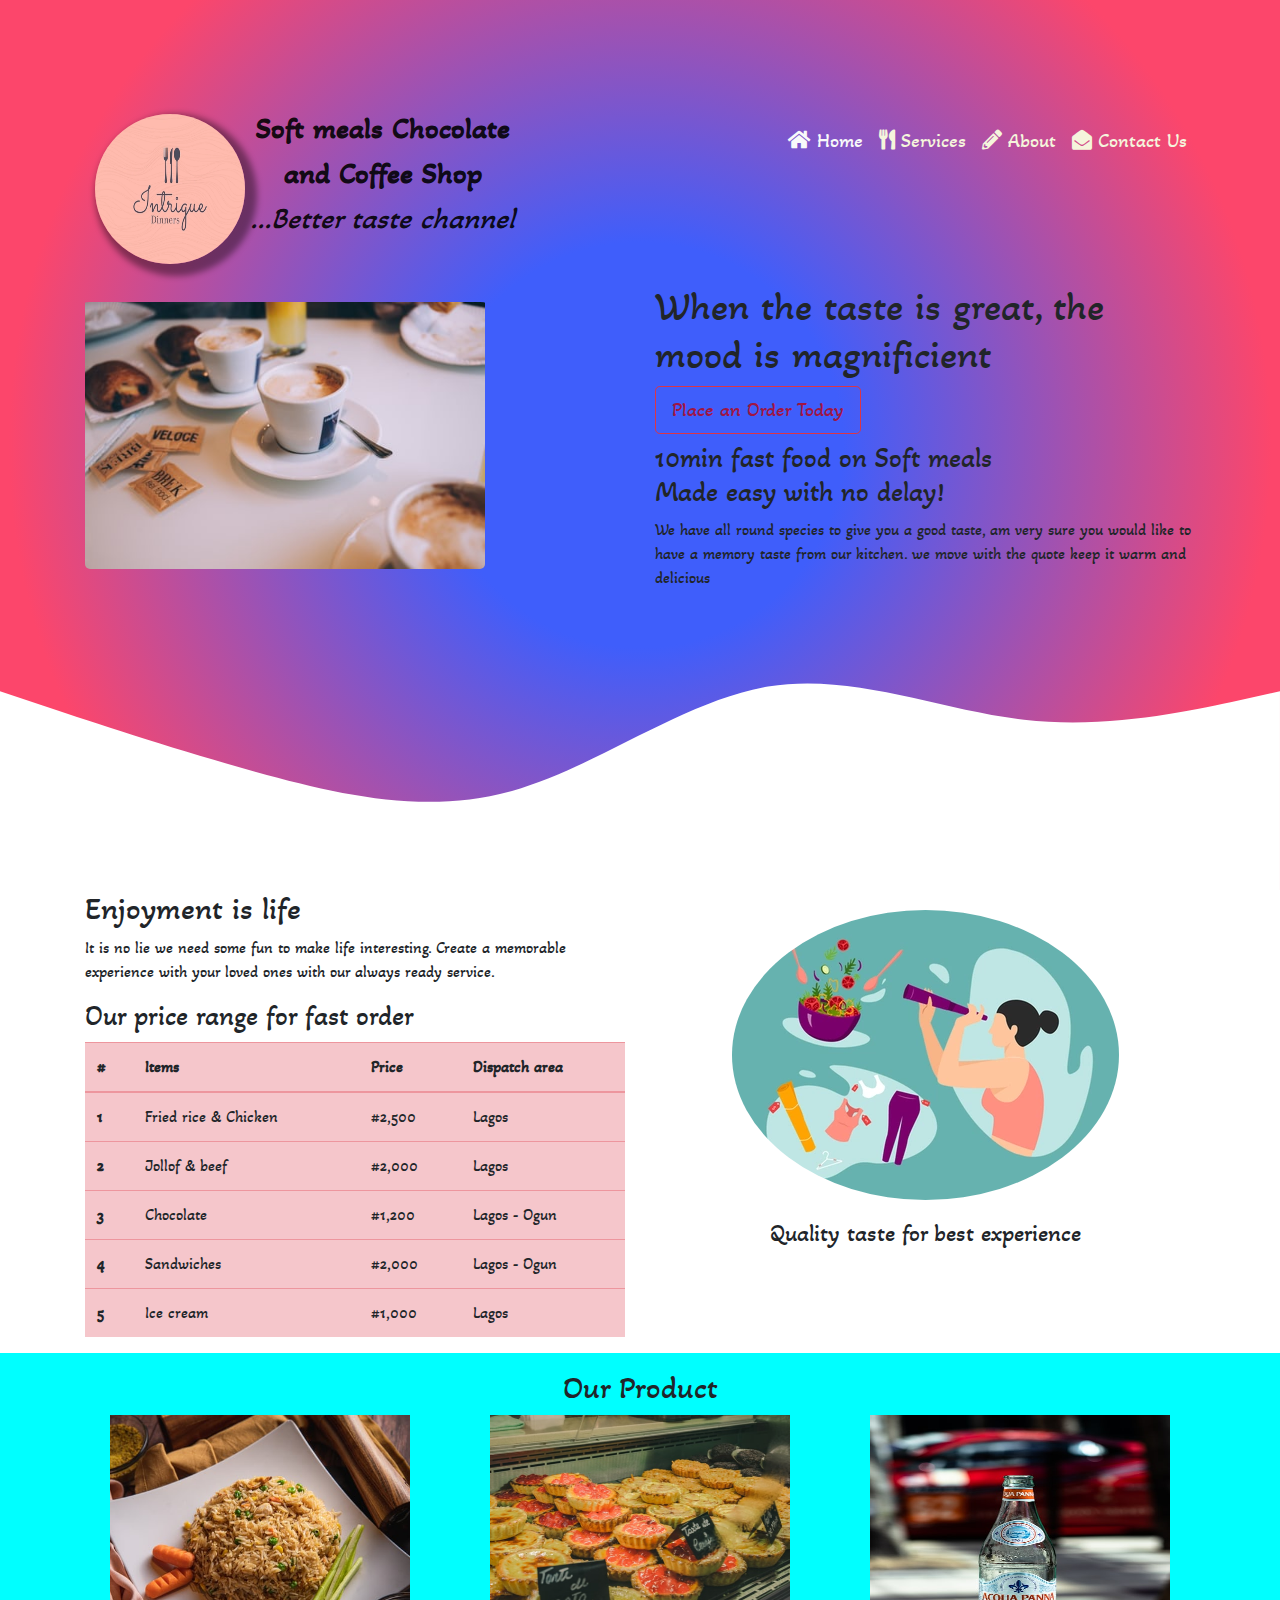
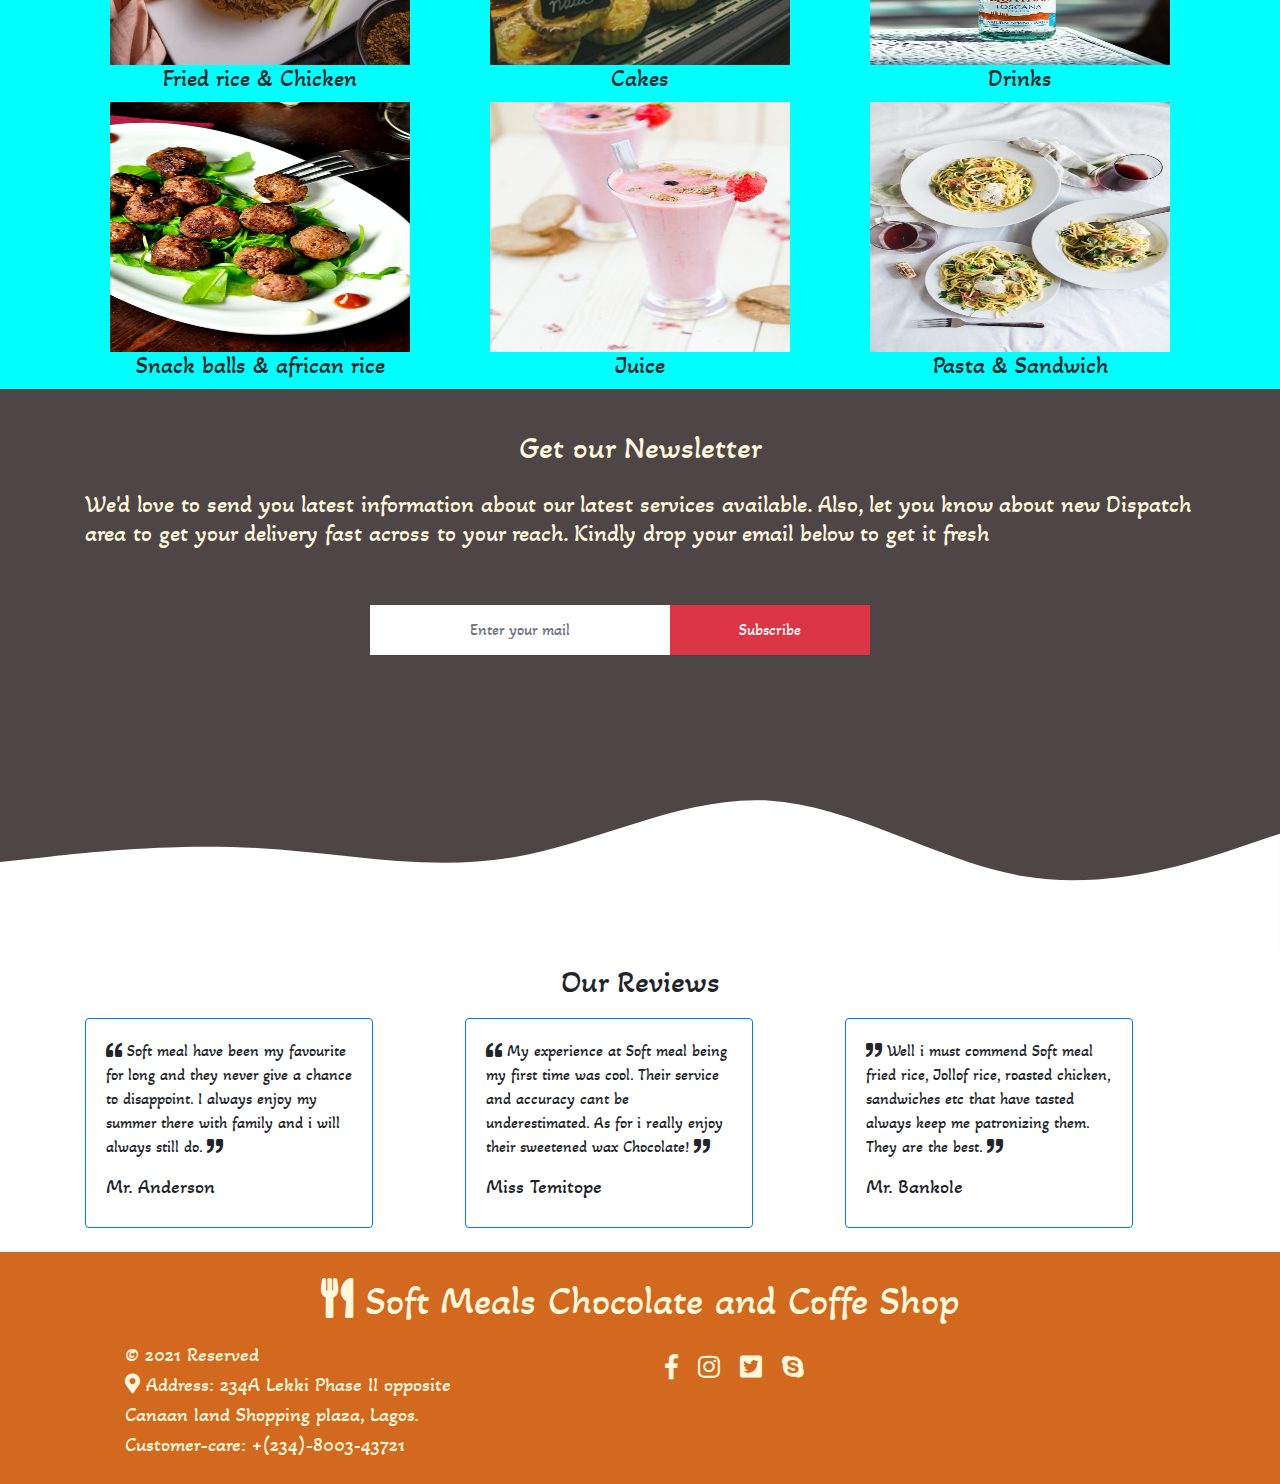
<file: index.html>
<!DOCTYPE html>
<html lang="en">
<head>
    <meta charset="UTF-8">
    <meta name="viewport" content="width=device-width, initial-scale=1.0">
    <meta http-equiv="X-UA-Compatible" content="ie=edge">
    <meta name="Soft meals Chocolate and coffee shop" content="Soft meals Chocolate and coffee shop is fun full life center, where you can easily order for fast food, drinks, cakes, sandwiches etc. We have the best employee to serve you better because it is always fun when you come into our world">
    <meta name="Keywords" content="">
    <title>Soft meals Chocolate and coffee shop</title>
    <link rel="stylesheet" href="css/bootstrap.min.css">
    <link rel="stylesheet" href="css/fontawesome-all.css">
    <link rel="stylesheet" href="css/styles.css">
</head>
<body>

<header>
        <nav class="navbar navbar-expand-lg navbar-light ">
                <section class="container-fluid header-nav">
                    <section class="container">
                            <div class="logo"><img src="images/intrigue-dinner.png" class="img-fluid"> <a class="navbar-brand nav-img " href="#"><p class="logo-text mt-5"><b>Soft meals Chocolate<br> and Coffee Shop</b><br>
                                <em>...Better taste channel</em></p>
                                
                            </a></div>
                           <button class="navbar-toggler" type="button" data-toggle="collapse" data-target="#navbarNav" aria-controls="navbarNav" aria-expanded="false" aria-label="Toggle navigation">
                             <span class="navbar-toggler-icon"></span>
                           </button>
                           <div class="collapse navbar-collapse header-items " id="navbarNav" >
                             <ul class="navbar-nav header-anchor ml-auto">
                               <li class="nav-item active ">
                                 <a class="nav-link text-light" href="#"><i class="fas fa-home"></i> Home <span class="sr-only">(current)</span></a>
                               </li>
                               <li class="nav-item">
                                 <a class="nav-link" href="service.html"><i class="fas fa-utensils"></i> Services</a>
                               </li>
                               <li class="nav-item">
                                 <a class="nav-link" href="about.html"><i class="fas fa-pencil-alt"></i> About</a>
                               </li>
                               <li class="nav-item">
                                    <a class="nav-link" href="contact.html"><i class="fas fa-envelope-open"></i> Contact Us</a>
                                </li>
                               
                             </ul>
                           </div>
                    </section>
                </section>   
           </nav>

           <section class="container-fluid header-content">
            <div class="container">
                <div class="row">
                    <div class="col-md-6 overlay mt-3">
                            <img src="images/cofee.jpg" alt="coffee" id="coffee" class="img-fluid">
                    </div>
                    <div class="col-md-6">
                            <h1>When the taste is great, the mood is magnificient</h1>
                            <button type="button" class="btn btn-lg btn-outline-danger mb-2"><a href="service.html" >Place an Order Today</a></button>
                          <h3>10min fast food on Soft meals<br>
                            Made easy with no delay!</h3>  
                            <p>We have all round species to give you a good taste, am very sure you would like to have a memory taste from our kitchen. we move with the quote keep it warm and delicious</p>
                        </div>
                </div>
            </div>

           </section>
           <svg xmlns="http://www.w3.org/2000/svg" viewBox="0 0 1440 320"><path fill="#fff" fill-opacity="1" d="M0,96L48,112C96,128,192,160,288,186.7C384,213,480,235,576,208C672,181,768,107,864,90.7C960,75,1056,117,1152,128C1248,139,1344,117,1392,106.7L1440,96L1440,320L1392,320C1344,320,1248,320,1152,320C1056,320,960,320,864,320C768,320,672,320,576,320C480,320,384,320,288,320C192,320,96,320,48,320L0,320Z"></path></svg>
</header>

<!-- Main section -->
<main class="conatiner-fluid">
    <section class="container-fluid main-tab">
        <section class="container main">
            <div class="row">
                <div class="col-md-6">
                    <h2>Enjoyment is life</h2>
                    <p>It is no lie we need some fun to make life interesting. Create a memorable experience with your loved ones with our always ready service.  </p>
    
                    <h3>Our price range for fast order</h3>
    
                    <table class="table table-hover table-danger">
                            <thead>
                              <tr>
                                <th scope="col">#</th>
                                <th scope="col">Items</th>
                                <th scope="col">Price</th>
                                <th scope="col">Dispatch area</th>
                              </tr>
                            </thead>
                            <tbody>
                              <tr>
                                <th scope="row">1</th>
                                <td>Fried rice & Chicken</td>
                                <td>#2,500</td>
                                <td>Lagos</td>
                              </tr>
                              <tr>
                                    <th scope="row">2</th>
                                    <td>Jollof & beef</td>
                                    <td>#2,000</td>
                                    <td>Lagos</td>
                                  </tr>
                              <tr>
                                <th scope="row">3</th>
                                <td>Chocolate</td>
                                <td>#1,200</td>
                                <td>Lagos - Ogun</td>
                              </tr>
                              <tr>
                                <th scope="row">4</th>
                                <td>Sandwiches</td>
                                <td>#2,000</td>
                                <td>Lagos - Ogun</td>
                                </tr>
                                <tr>
                                    <th scope="row">5</th>
                                    <td>Ice cream</td>
                                    <td>#1,000</td>
                                    <td>Lagos</td>
                                </tr>
                              
                            </tbody>
                          </table>
                </div>
                <div class="col-md-6 cart text-center">
                    <img src="images/cart.jpg" alt="restaurant illustration pics" class="img-fluid">
                    <h4>Quality taste for best experience</h4>
                </div>
            </div>
        </section>

    </section>
    <!-- Our Product -->

    <section class="container-fluid product">
      <section class="container product-cont mb-3">
        <div class="row">
          <div class="col-md-12 text-center mt-3">
            <h2>Our Product</h2>
          </div>
        </div>
        <div class="row text-center ">
          <div class="col-md-4 product-img ">
            <img src="images/rice.jpg" alt="plate of rice pics" class="img-fluid" id="product-img1" 
            onmouseover="changePics(this, 'images/jollof.jpg')" onmouseout="changePics(this, 'images/rice.jpg')">
            <h4>Fried rice & Chicken</h4>
          </div>
          <div class="col-md-4 product-img">
            <img src="images/cakes.jpg" alt="cakes pics" class="img-fluid" id="product-img2" 
            onmouseover="changePics(this, 'images/chocolate.jpg')" onmouseout="changePics(this, 'images/cakes.jpg')">
            <h4>Cakes</h4>
          </div>
          <div class="col-md-4 product-img">
            <img src="images/Acqua.jpg" alt="Bottle of Acqua drink pics" id="product-img3" class="img-fluid" onmouseover="changePics(this, 'images/drinks.jpg')" onmouseout="changePics(this, 'images/Acqua.jpg')">
            <h4>Drinks</h4>
          </div>
        </div>
        <div class="row text-center mb-3">
          <div class="col-md-4 product-img">
            <img src="images/snack-balls.jpg" alt="snack-balls" class="img-fluid"
            onmouseover="changePics(this, 'images/leaf-rice.jpg')" onmouseout="changePics(this, 'images/snack-balls.jpg')">
            <h4>Snack balls & african rice</h4>
          </div>
          <div class="col-md-4 product-img">
            <img src="images/juice2.jpg" alt="juice" class="img-fluid"
            onmouseover="changePics(this, 'images/orange.jpg')" onmouseout="changePics(this, 'images/juice2.jpg')">
            <h4>Juice</h4>
          </div>
          <div class="col-md-4 product-img">
            <img src="images/pasta.jpg" alt="Pasta" class="img-fluid"
            onmouseover="changePics(this, 'images/sandwich-cut.jpg')" onmouseout="changePics(this, 'images/pasta.jpg')">
            <h4>Pasta & Sandwich</h4>
            </div>
        </div>
      </section>
    </section>
    <section class="container-fluid news-letter">
      <section class="container ">
        <div class="row">
          <div class="col-md-12 mb-3 mt-4 text-center">
            <h2>Get our Newsletter</h2>
          </div>
    
        </div>
        <div class="row">
          <div class="col-md-12">
            <h4>We'd love to send you latest information about our latest services available. Also, let you know about new Dispatch area to get your delivery fast across to your reach. Kindly drop your email below to get it fresh</h4>
          </div>
         
        </div>
        <div class="row">
          <div class="col-md-3">

          </div>
          <div class="col-md-7 news-letter-form mt-5">
              <form class="form-inline">
                  <div class="form-group  mb-2">
                    <label for="email" ></label>
                    <input type="email" class="form-control mail mx-auto" id="email" placeholder ="Enter your mail">
                  </div>
                  <button type="submit" class="btn btn-danger mb-2">Subscribe</button>
                </form>
            </div>
            <div class="col-md-2">

              </div>
        </div>
      </section>
    </section>
    <svg xmlns="http://www.w3.org/2000/svg" viewBox="0 0 1440 320"><path fill="#fff" fill-opacity="1" d="M0,224L48,218.7C96,213,192,203,288,208C384,213,480,235,576,218.7C672,203,768,149,864,154.7C960,160,1056,224,1152,240C1248,256,1344,224,1392,208L1440,192L1440,320L1392,320C1344,320,1248,320,1152,320C1056,320,960,320,864,320C768,320,672,320,576,320C480,320,384,320,288,320C192,320,96,320,48,320L0,320Z"></path></svg>
</main>
<section class="container reviews">
  <div class="row  text-center mb-2 mt-3">
    <div class="col-md-12">
      <h2>Our Reviews</h2>
    </div>
  </div>
  <div class="row  reviews-items mb-2">
    <div class="col-md-4 reviews-items">
        <div class="card border-primary mb-3" style="max-width: 18rem";>
            <div class="card-body ">
              <p class="card-text"> <i class="fas fa-quote-left"></i> Soft meal have been my favourite for long and they never give a chance to disappoint. I always enjoy my summer there with family and i will always still do. <i class="fas fa-quote-right"></i></p>
              <h5>Mr. Anderson</h5>
            </div>
          </div>
    </div>
    <div class="col-md-4  reviews-items">
        <div class="card border-primary mb-3" style="max-width: 18rem; " >
            <div class="card-body ">
              <p class="card-text"><i class="fas fa-quote-left"></i> My experience at Soft meal being my first time was cool. Their service and accuracy cant be underestimated. As for i really enjoy their sweetened wax Chocolate! <i class="fas fa-quote-right"></i></p>
              <h5>Miss Temitope</h5>
            </div>
          </div>
    </div>
    <div class="col-md-4 reviews-items">
        <div class="card border-primary mb-3 "  style="max-width: 18rem;" >
            <div class="card-body ">
              <p class="card-text" ><i class="fas fa-quote-right"></i> Well i must commend Soft meal fried rice, Jollof rice, roasted chicken, sandwiches etc that have tasted always keep me patronizing them. They are the best. <i class="fas fa-quote-right"></i> </p>
              <h5>Mr. Bankole</h5>
            </div>
          </div>
    </div>
  </div>
</section>

<footer>
    <div class="container">
      <div class="row text-center head">
        <div class="col-md-12 mt-4 mb-2 head">
          <h1><i class="fas fa-utensils"></i> Soft Meals Chocolate and Coffe Shop</h1>
        </div>
      </div>
      <div class="row ">
        <div class="col-md-6 mb-2">
          <ul>
            <li>&copy; 2021 Reserved</li>
            <li><i class="fas fa-map-marker-alt"></i> Address: 234A Lekki Phase II opposite <br>Canaan land Shopping plaza, Lagos.</li>
            <li>Customer-care: +(234)-8003-43721</li>
          </ul>
        </div>
        <div class="col-md-6 d-flex social">
            <a href="#"><i class="fab fa-facebook-f"></i></a>
            <a href="#"><i class="fab fa-instagram"></i></a>
            <a href="#"><i class="fab fa-twitter-square"></i></a>
            <a href="#"><i class="fab fa-skype"></i></a>
        </div>
      </div>
    </div>

</footer>





    <script src="js/jquery.min.js"></script>
    <script src="js/bootstrap.min.js"></script>
    <script src="js/main.js"></script>
    <script>
    // $(document).ready(function(){
    //   $("#product-img1").
    // })
    
    
    </script>
</body>
</html>
</file>
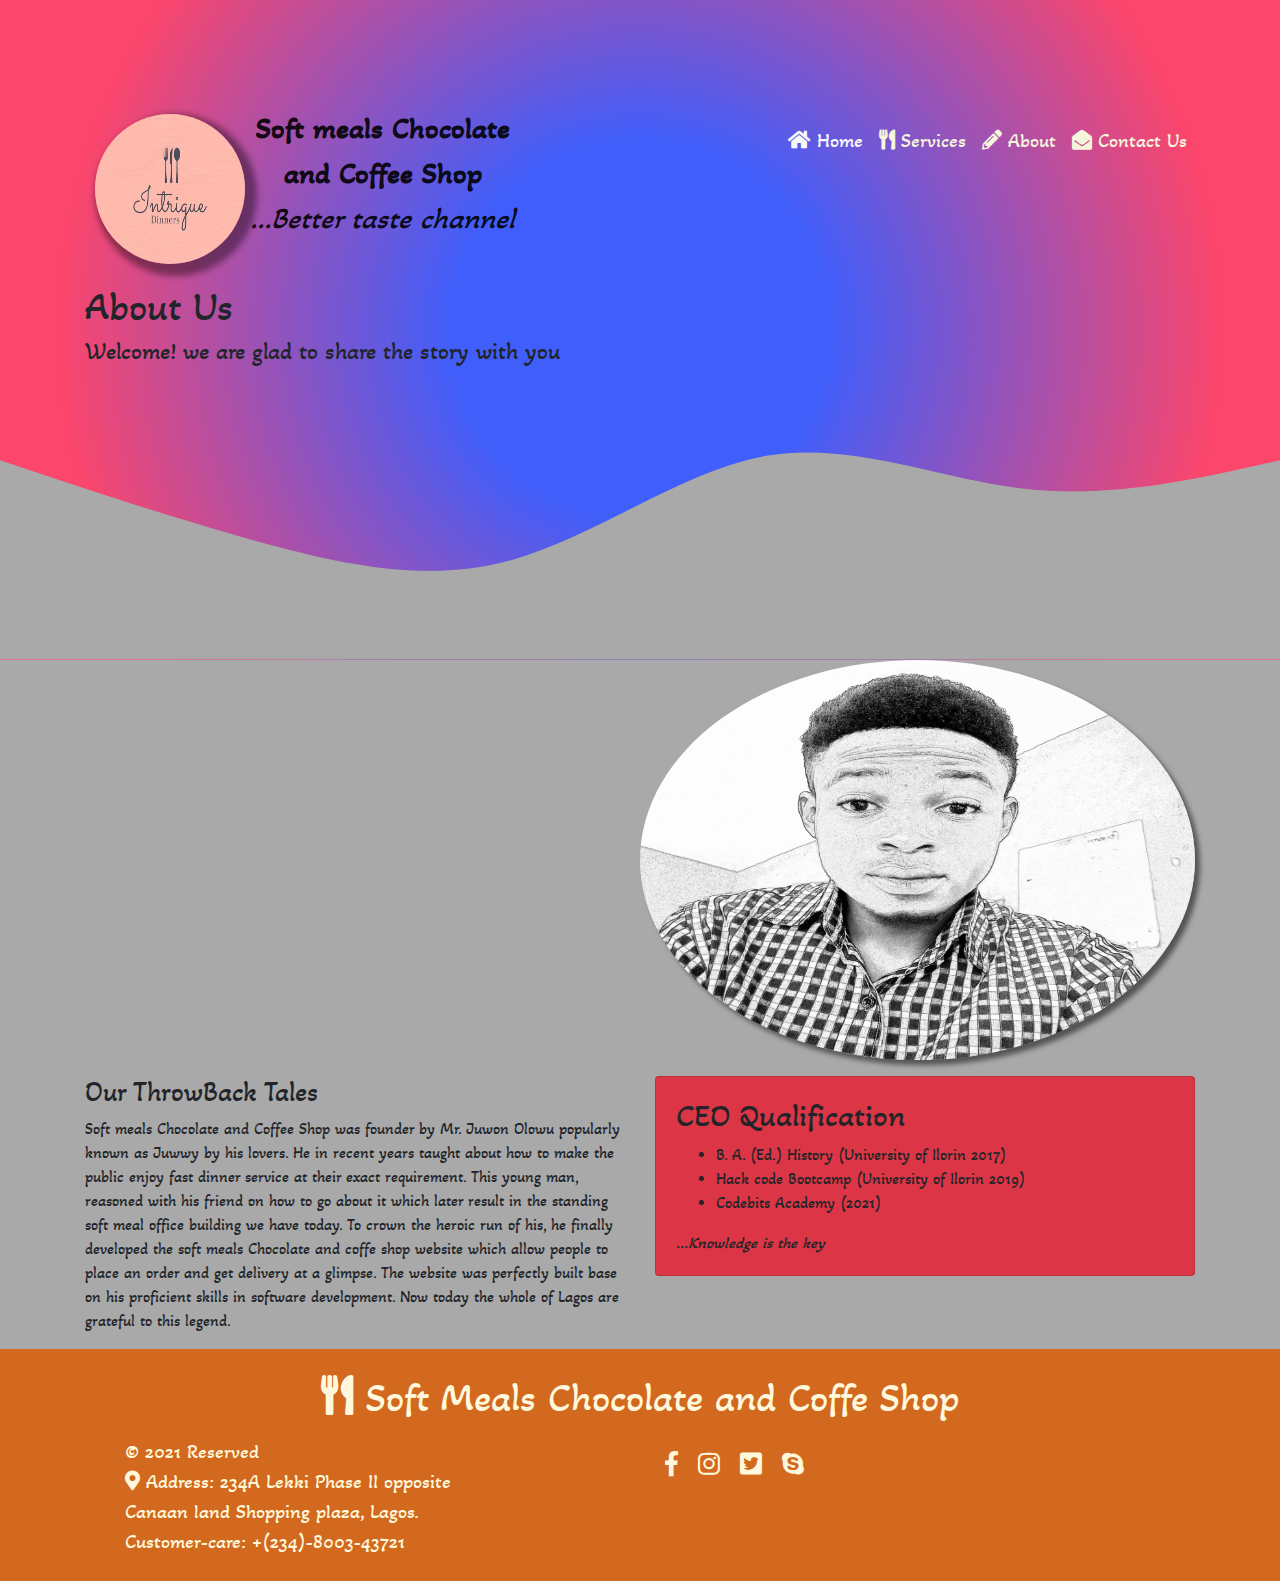
<file: about.html>
<!DOCTYPE html>
<html lang="en">
<head>
    <meta charset="UTF-8">
    <meta name="viewport" content="width=device-width, initial-scale=1.0">
    <meta http-equiv="X-UA-Compatible" content="ie=edge">
    <meta name="Soft meals Chocolate and coffee shop" content="Soft meals Chocolate and coffee shop is fun full life center, where you can easily order for fast food, drinks, cakes, sandwiches etc. We have the best employee to serve you better because it is always fun when you come into our world">
    <meta name="Keywords" content="">
    <title>Soft meals Chocolate and coffee shop</title>
    <link rel="stylesheet" href="css/bootstrap.min.css">
    <link rel="stylesheet" href="css/fontawesome-all.css">
    <link rel="stylesheet" href="css/styles.css">
</head>
<body>
        <header>
                <nav class="navbar navbar-expand-lg navbar-light ">
                        <section class="container-fluid header-nav">
                            <section class="container">
                                    <div class="logo"><img src="images/intrigue-dinner.png" class="img-fluid"> <a class="navbar-brand nav-img " href="#"><p class="logo-text mt-5"><b>Soft meals Chocolate<br> and Coffee Shop</b><br>
                                        <em>...Better taste channel</em></p>
                                        
                                    </a></div>
                                   <button class="navbar-toggler" type="button" data-toggle="collapse" data-target="#navbarNav" aria-controls="navbarNav" aria-expanded="false" aria-label="Toggle navigation">
                                     <span class="navbar-toggler-icon"></span>
                                   </button>
                                   <div class="collapse navbar-collapse header-items " id="navbarNav" >
                                     <ul class="navbar-nav header-anchor ml-auto">
                                       <li class="nav-item active ">
                                         <a class="nav-link text-light" href="index.html"><i class="fas fa-home"></i> Home <span class="sr-only">(current)</span></a>
                                       </li>
                                       <li class="nav-item">
                                         <a class="nav-link" href="service.html"><i class="fas fa-utensils"></i> Services</a>
                                       </li>
                                       <li class="nav-item">
                                         <a class="nav-link" href="about.html"><i class="fas fa-pencil-alt"></i> About</a>
                                       </li>
                                       <li class="nav-item">
                                            <a class="nav-link" href="contact.html"><i class="fas fa-envelope-open"></i> Contact Us</a>
                                        </li>
                                       
                                     </ul>
                                   </div>
                            </section>
                        </section>   
                   </nav>
        
                   <section class="container-fluid header-content">
                    <div class="container">
                        <div class="row">
                            <div class="col-md-12 ">
                                <h1>About Us</h1>
                                <h4>Welcome! we are glad to share the story with you</h4>
                            </div>
                        </div>
                    </div>
        
                   </section>
                   <svg xmlns="http://www.w3.org/2000/svg" viewBox="0 0 1440 320"><path fill="rgb(169,169,169") fill-opacity="1" d="M0,96L48,112C96,128,192,160,288,186.7C384,213,480,235,576,208C672,181,768,107,864,90.7C960,75,1056,117,1152,128C1248,139,1344,117,1392,106.7L1440,96L1440,320L1392,320C1344,320,1248,320,1152,320C1056,320,960,320,864,320C768,320,672,320,576,320C480,320,384,320,288,320C192,320,96,320,48,320L0,320Z"></path></svg>
        </header>
        <section class="container-fluid about">
            <section class="container">
                <div class="row ceo">
                    <div class=" col-md-12 mb-3 ">
                        <img src="images/temp_profile_image934886629.jpg" alt="founder picture" class="img-fluid">
                    </div>
                    <div class="col-md-6">
                        <h3>Our ThrowBack Tales</h3>
                        <p>Soft meals Chocolate and Coffee Shop was founder by Mr. Juwon Olowu popularly known as Juwwy by his lovers. He in recent years taught about how to make the public enjoy fast dinner service at their exact requirement. This young man, reasoned with his friend on how to go about it which later result in the standing soft meal office building we have today. To crown the heroic run of his, he finally developed the soft meals Chocolate and coffe shop website which allow people to place an order and get delivery at a glimpse. The website was perfectly built base on his proficient skills in software development. Now today the whole of Lagos are grateful to this legend.</p>
                    </div>
                    <div class="col-md-6">
                        <div class="card bg-danger">
                            <div class="card-body">
                               <h2> CEO Qualification</h2>
                                <ul>
                                    <li>B. A. (Ed.) History (University of Ilorin 2017)</li>
                                    <li>Hack code Bootcamp (University of Ilorin 2019)</li>
                                    <li>Codebits Academy (2021)</li>
                                </ul>
                                <em>...Knowledge is the key</em>
                            </div>
                        </div>

                    </div>
                </div>
            </section>
        </section>



        <footer>
                <div class="container">
                  <div class="row text-center head ">
                    <div class="col-md-12 mt-4 mb-2">
                      <h1><i class="fas fa-utensils"></i> Soft Meals Chocolate and Coffe Shop</h1>
                    </div>
                  </div>
                  <div class="row ">
                    <div class="col-md-6 mb-2">
                      <ul>
                        <li>&copy; 2021 Reserved</li>
                        <li><i class="fas fa-map-marker-alt"></i> Address: 234A Lekki Phase II opposite <br>Canaan land Shopping plaza, Lagos.</li>
                        <li>Customer-care: +(234)-8003-43721</li>
                      </ul>
                    </div>
                    <div class="col-md-6 d-flex social">
                        <a href="#"><i class="fab fa-facebook-f"></i></a>
                        <a href="#"><i class="fab fa-instagram"></i></a>
                        <a href="#"><i class="fab fa-twitter-square"></i></a>
                        <a href="#"><i class="fab fa-skype"></i></a>
                    </div>
                  </div>
                </div>
            
            </footer>

    <script src="js/jquery.min.js" ></script>
    <script src="js/bootstrap.min.js" ></script>    
</body>
</html>
</file>
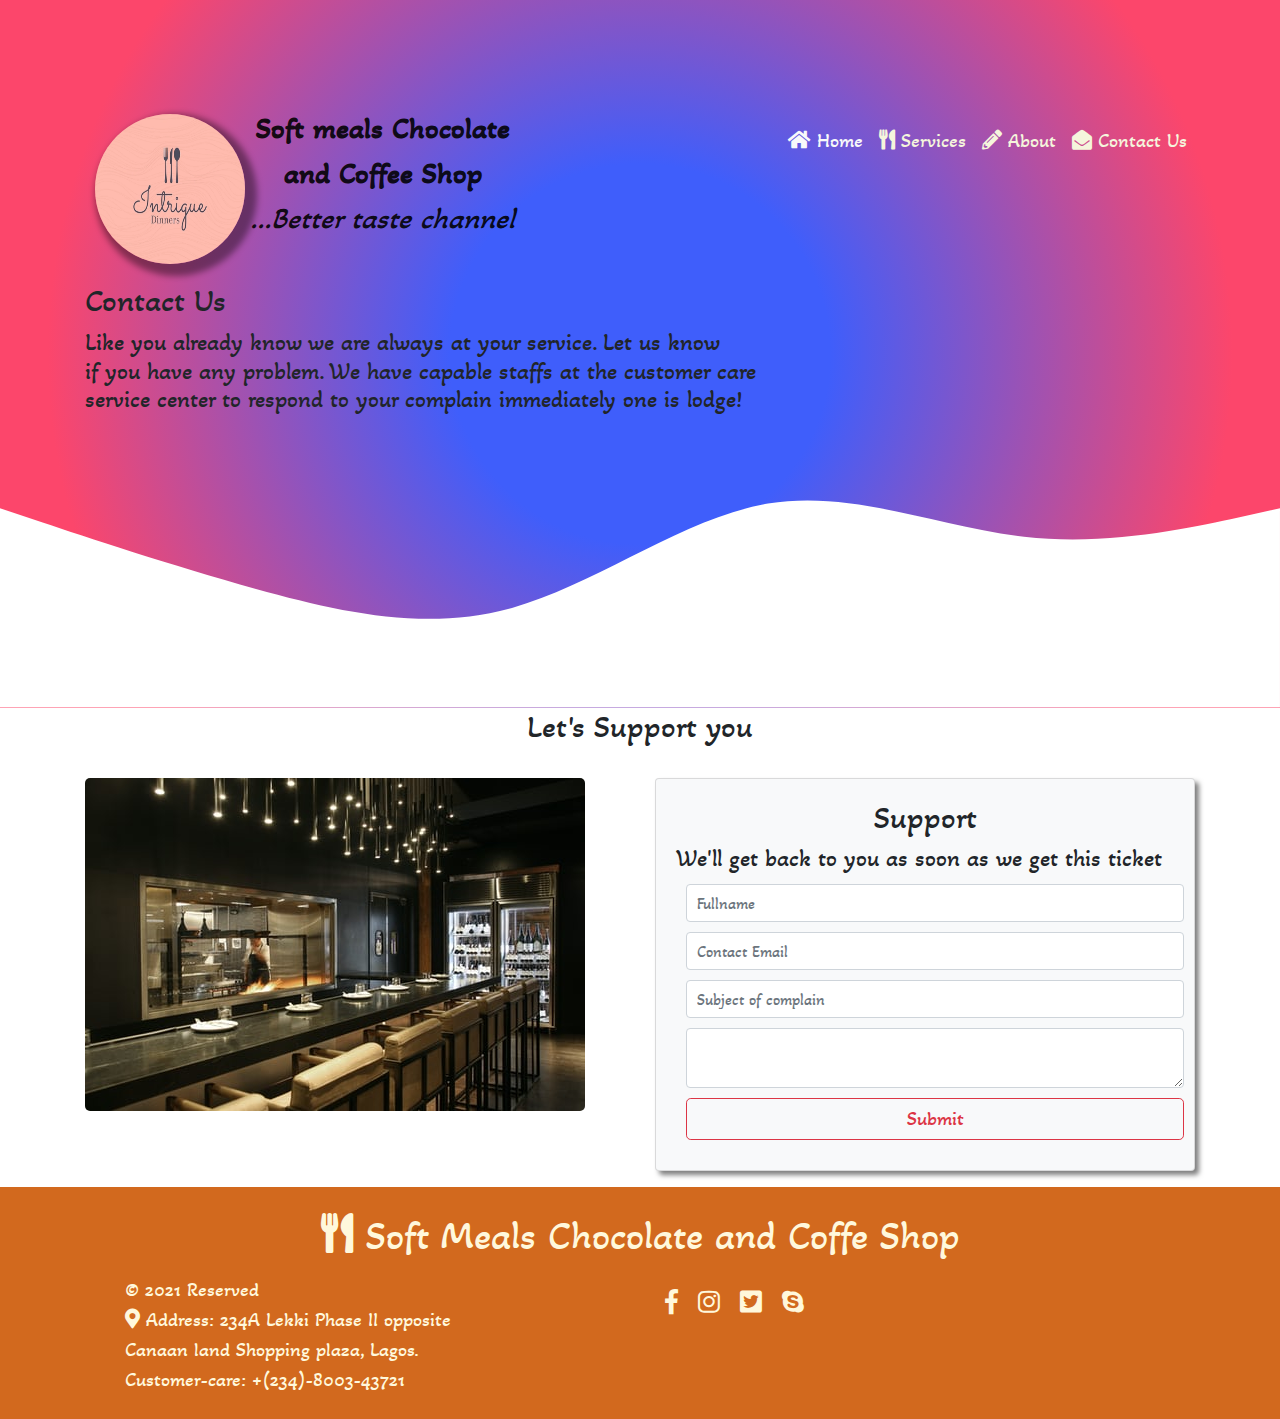
<file: contact.html>
<!DOCTYPE html>
<html lang="en">
<head>
    <meta charset="UTF-8">
    <meta name="viewport" content="width=device-width, initial-scale=1.0">
    <meta http-equiv="X-UA-Compatible" content="ie=edge">
    <meta name="Soft meals Chocolate and coffee shop" content="Soft meals Chocolate and coffee shop is fun full life center, where you can easily order for fast food, drinks, cakes, sandwiches etc. We have the best employee to serve you better because it is always fun when you come into our world">
    <meta name="Keywords" content="">
    <title>Soft meals Chocolate and coffee shop</title>
    <link rel="stylesheet" href="css/bootstrap.min.css">
    <link rel="stylesheet" href="css/fontawesome-all.css">
    <link rel="stylesheet" href="css/styles.css">
</head>
<body>
        <header>
                <nav class="navbar navbar-expand-lg navbar-light ">
                        <section class="container-fluid header-nav">
                            <section class="container">
                                    <div class="logo"><img src="images/intrigue-dinner.png" class="img-fluid"> <a class="navbar-brand nav-img " href="#"><p class="logo-text mt-5"><b>Soft meals Chocolate<br> and Coffee Shop</b><br>
                                        <em>...Better taste channel</em></p>
                                        
                                    </a></div>
                                   <button class="navbar-toggler" type="button" data-toggle="collapse" data-target="#navbarNav" aria-controls="navbarNav" aria-expanded="false" aria-label="Toggle navigation">
                                     <span class="navbar-toggler-icon"></span>
                                   </button>
                                   <div class="collapse navbar-collapse header-items " id="navbarNav" >
                                     <ul class="navbar-nav header-anchor ml-auto">
                                       <li class="nav-item active ">
                                         <a class="nav-link text-light" href="index.html"><i class="fas fa-home"></i> Home <span class="sr-only">(current)</span></a>
                                       </li>
                                       <li class="nav-item">
                                         <a class="nav-link" href="service.html"><i class="fas fa-utensils"></i> Services</a>
                                       </li>
                                       <li class="nav-item">
                                         <a class="nav-link" href="about.html"><i class="fas fa-pencil-alt"></i> About</a>
                                       </li>
                                       <li class="nav-item">
                                            <a class="nav-link" href="contact.html"><i class="fas fa-envelope-open"></i> Contact Us</a>
                                        </li>
                                       
                                     </ul>
                                   </div>
                            </section>
                        </section>   
                   </nav>
        
                   <section class="container-fluid header-content">
                    <div class="container">
                        <div class="row">
                            <div class="col-md-12">
                                <h2>Contact Us</h2>
                                <h4>Like you already know we are always at your service. Let us know <br> if you have any problem. We have capable staffs at the customer care <br> service center to respond to your complain immediately one is lodge!</h4>
                            </div>
                        </div>
                    </div>
        
                   </section>
                   <svg xmlns="http://www.w3.org/2000/svg" viewBox="0 0 1440 320"><path fill="#fff" fill-opacity="1" d="M0,96L48,112C96,128,192,160,288,186.7C384,213,480,235,576,208C672,181,768,107,864,90.7C960,75,1056,117,1152,128C1248,139,1344,117,1392,106.7L1440,96L1440,320L1392,320C1344,320,1248,320,1152,320C1056,320,960,320,864,320C768,320,672,320,576,320C480,320,384,320,288,320C192,320,96,320,48,320L0,320Z"></path></svg>
        </header>
        <section class="container-fluid contact">
            <section class="container">
                <div class="row text-center mb-4">
                    <div class="col-md-12">
                            <div><h2>Let's Support you</h2></div>
                    </div>
                </div>
                <div class="row mb-3">
                    
                    <div class="col-md-6 rest">
                        <img src="images/restaurant home.jpg" alt="restaurant" class="img-fluid">
                    </div>
                    <div class="col-md-6 support-form">
                        <div class="card bg-light">
                            <div class="card-body">
                                    <form>
                                            <h2 class="text-center">Support</h2>
                                            <h4>We'll get back to you as soon as we get this ticket</h4>
                                            <input type="text" class="form-control" id="key" placeholder="Fullname" required onkeydown="changeUi(this.id)" onmouseover="revert(this.id)">
                                            <input type="email" class="form-control" id="keytex3" placeholder="Contact Email" required onkeydown="changeUi(this.id)" onmouseover="revert(this.id)">
                                            <input type="text" class="form-control" id="keytex2" placeholder="Subject of complain" required onkeydown="changeUi(this.id)" onmouseover="revert(this.id)">
                                            <textarea class="form-control" id="keytex" onkeydown="changeUi(this.id)" onmouseover="revert(this.id)"></textarea>
                
                                           <button class="btn btn-lg btn-block btn-outline-danger">Submit</button>
                
                                        </form>
                            </div>
                        </div>
                    </div>
                </div>
            </section>

        </section>


        <footer>
                <div class="container">
                  <div class="row text-center head">
                    <div class="col-md-12 mt-4 mb-2">
                      <h1><i class="fas fa-utensils"></i> Soft Meals Chocolate and Coffe Shop</h1>
                    </div>
                  </div>
                  <div class="row ">
                    <div class="col-md-6 mb-2">
                      <ul>
                        <li>&copy; 2021 Reserved</li>
                        <li><i class="fas fa-map-marker-alt"></i> Address: 234A Lekki Phase II opposite <br>Canaan land Shopping plaza, Lagos.</li>
                        <li>Customer-care: +(234)-8003-43721</li>
                      </ul>
                    </div>
                    <div class="col-md-6 d-flex social">
                        <a href="#"><i class="fab fa-facebook-f"></i></a>
                        <a href="#"><i class="fab fa-instagram"></i></a>
                        <a href="#"><i class="fab fa-twitter-square"></i></a>
                        <a href="#"><i class="fab fa-skype"></i></a>
                    </div>
                  </div>
                </div>
            
            </footer>

    <script src="js/jquery.min.js" ></script>
    <script src="js/bootstrap.min.js" ></script>
    <script>
      function changeUi(myColor){
      document.getElementById(myColor).style.backgroundColor = "pink";
      document.getElementById(myColor).style.color = "black";
  }
  
  function revert(myPrev){
      document.getElementById(myPrev).style.backgroundColor = "white";
      document.getElementById(myPrev).style.color = "black";
  }
  
      
      </script>
</body>
</html>
</file>
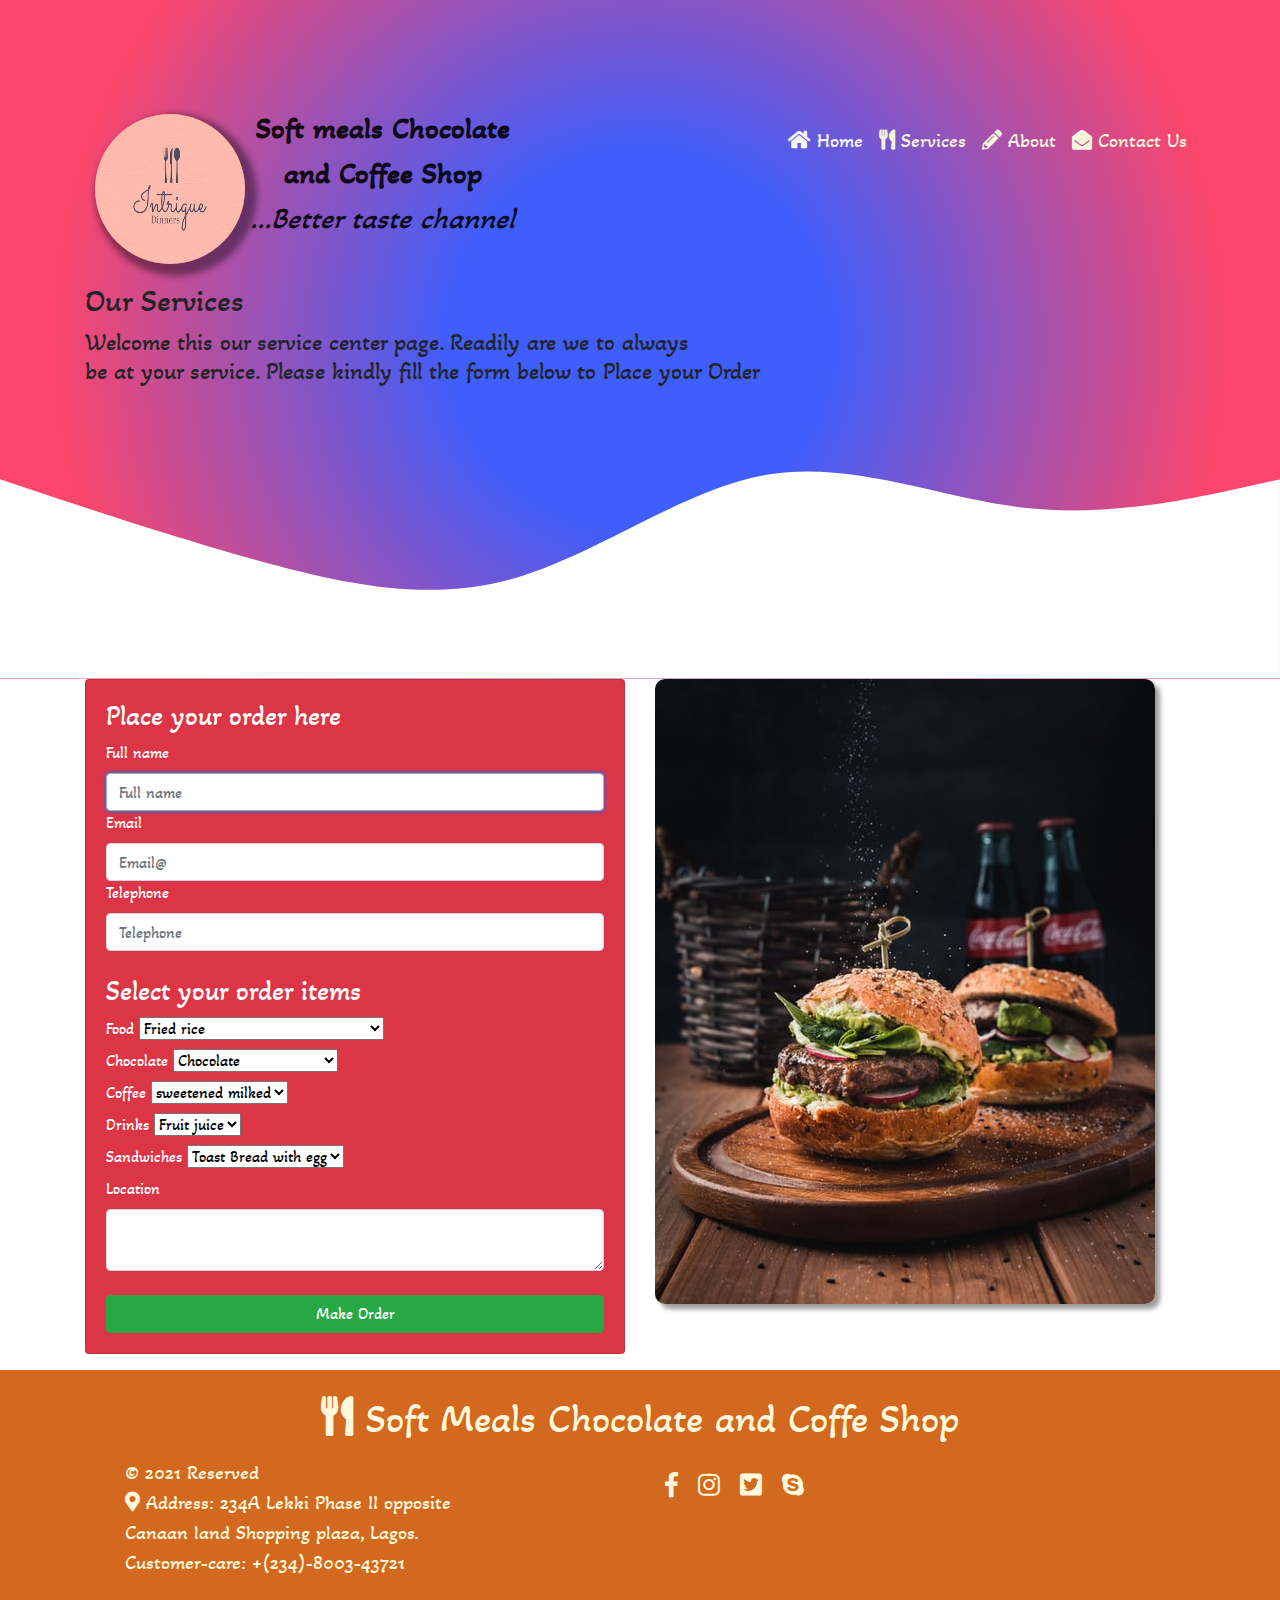
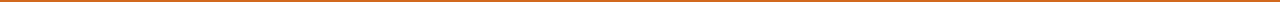
<file: service.html>
<!DOCTYPE html>
<html lang="en">
<head>
    <meta charset="UTF-8">
    <meta name="viewport" content="width=device-width, initial-scale=1.0">
    <meta http-equiv="X-UA-Compatible" content="ie=edge">
    <meta name="Soft meals Chocolate and coffee shop" content="Soft meals Chocolate and coffee shop is fun full life center, where you can easily order for fast food, drinks, cakes, sandwiches etc. We have the best employee to serve you better because it is always fun when you come into our world">
    <meta name="Keywords" content="">
    <title>Soft meals Chocolate and coffee shop</title>
    <link rel="stylesheet" href="css/bootstrap.min.css">
    <link rel="stylesheet" href="css/fontawesome-all.css">
    <link rel="stylesheet" href="css/styles.css">
</head>
<body>
        <header>
                <nav class="navbar navbar-expand-lg navbar-light ">
                        <section class="container-fluid header-nav">
                            <section class="container">
                                    <div class="logo"><img src="images/intrigue-dinner.png" class="img-fluid"> <a class="navbar-brand nav-img " href="#"><p class="logo-text mt-5"><b>Soft meals Chocolate<br> and Coffee Shop</b><br>
                                        <em>...Better taste channel</em></p>
                                        
                                    </a></div>
                                   <button class="navbar-toggler" type="button" data-toggle="collapse" data-target="#navbarNav" aria-controls="navbarNav" aria-expanded="false" aria-label="Toggle navigation">
                                     <span class="navbar-toggler-icon"></span>
                                   </button>
                                   <div class="collapse navbar-collapse header-items " id="navbarNav" >
                                     <ul class="navbar-nav header-anchor ml-auto">
                                       <li class="nav-item active ">
                                         <a class="nav-link text-light" href="index.html"><i class="fas fa-home"></i> Home <span class="sr-only">(current)</span></a>
                                       </li>
                                       <li class="nav-item">
                                         <a class="nav-link" href="service.html"><i class="fas fa-utensils"></i> Services</a>
                                       </li>
                                       <li class="nav-item">
                                         <a class="nav-link" href="about.html"><i class="fas fa-pencil-alt"></i> About</a>
                                       </li>
                                       <li class="nav-item">
                                            <a class="nav-link" href="contact.html"><i class="fas fa-envelope-open"></i> Contact Us</a>
                                        </li>
                                       
                                     </ul>
                                   </div>
                            </section>
                        </section>   
                   </nav>
        
                   <section class="container-fluid header-content">
                    <div class="container">
                        <div class="row">
                           <div class="col-md-12"><h2>Our Services</h2></div>
                        </div>
                        <div class="row">
                            <div class="col-md-12">
                                <h4>Welcome this our service center page. Readily are we to always<br> be at your service. Please kindly fill the form below to Place your Order</h4>
                            </div>
                        </div>
                    </div>
        
                   </section>
                   <svg xmlns="http://www.w3.org/2000/svg" viewBox="0 0 1440 320"><path fill="#fff" fill-opacity="1" d="M0,96L48,112C96,128,192,160,288,186.7C384,213,480,235,576,208C672,181,768,107,864,90.7C960,75,1056,117,1152,128C1248,139,1344,117,1392,106.7L1440,96L1440,320L1392,320C1344,320,1248,320,1152,320C1056,320,960,320,864,320C768,320,672,320,576,320C480,320,384,320,288,320C192,320,96,320,48,320L0,320Z"></path></svg>
        </header>

        <section class="container services">
            <div class="row">
                <div class="col-md-6">
                        <div class="card text-white bg-danger mb-3" style="max-width: 40rem;">
                                <div class="card-body">
                                  
                                        <form>
                                                <h3>Place your order here</h3>
                                                <label for="name" >Full name</label>
                                                <input type="text" class="form-control" id="name" placeholder="Full name" required autofocus
                                                onkeydown="changeUi(this.id)" onmouseover="revert(this.id)">
                                                <label for="email" >Email</label>
                                                <input type="email" class="form-control" id="email" placeholder="Email@" required onkeydown="changeUi(this.id)" onmouseover="revert(this.id)">
                                                <label for="tel" >Telephone</label>
                                                <input type="tel" class="form-control" id="tel" placeholder="Telephone " required onkeydown="changeUi(this.id)" onmouseover="revert(this.id)">
                                                <br>
                                                <h3>Select your order items</h3>
                                                <label for="food">Food</label>
                                                <select>
                                                    <option>Fried rice</option>
                                                    <option>Jollof rice</option>
                                                    <option>Pasta with roasted Fish</option>
                                                    <option>Fried plantain with Bean and Fish</option>
                                                </select><br>
                                                <label for="chocolate">Chocolate</label>
                                                <select>
                                                        <option>Chocolate</option>
                                                        <option>Milky chocolate</option>
                                                        <option>Candy</option>
                                                        <option>Straw berry chocolate</option>
                                                </select><br>
                                                <label for="coffee">Coffee</label>
                                                <select>
                                                        <option>sweetened milked</option>
                                                        <option>Asian tea</option>
                                                        <option>Nescafe</option>
                                                        <option>Chocolate tea</option>
                                                </select><br>
                                                <label for="drinks">Drinks</label>
                                                <select>
                                                        <option>Fruit juice</option>
                                                        <option>Minerals</option>
                                                        <option>Wine</option>
                                                        <option>Alchol</option>
                                                </select><br>
                                                <label for="sandwiches">Sandwiches</label>
                                                <select>
                                                        <option>Toast Bread with egg</option>
                                                        <option>Toast with indomie</option>
                                                        <option>Pizza</option>
                                                        <option>Hot dog</option>
                                                </select><br>
                        
                                                <label for="location">Location</label>
                                                <textarea class="form-control" onkeydown="changeUi(this.id)" onmouseover="revert(this.id)"></textarea><br>
                        
                                                <button class="btn btn-block btn-success">Make Order</button>
                                            </form>
                                    </div>
                    </div>
                </div>
                <div class="col-md-6 sandwich">
                    <img src="images/sandwich.jpg" alt="sandwich" class="img-fluid">
                </div>
            </div>
        </section>


        <footer>
                <div class="container">
                  <div class="row text-center head">
                    <div class="col-md-12 mt-4 mb-2">
                      <h1><i class="fas fa-utensils"></i> Soft Meals Chocolate and Coffe Shop</h1>
                    </div>
                  </div>
                  <div class="row ">
                    <div class="col-md-6 mb-2">
                      <ul>
                        <li>&copy; 2021 Reserved</li>
                        <li><i class="fas fa-map-marker-alt"></i> Address: 234A Lekki Phase II opposite <br>Canaan land Shopping plaza, Lagos.</li>
                        <li>Customer-care: +(234)-8003-43721</li>
                      </ul>
                    </div>
                    <div class="col-md-6 d-flex social">
                        <a href="#"><i class="fab fa-facebook-f"></i></a>
                        <a href="#"><i class="fab fa-instagram"></i></a>
                        <a href="#"><i class="fab fa-twitter-square"></i></a>
                        <a href="#"><i class="fab fa-skype"></i></a>
                    </div>
                  </div>
                </div>
            
            </footer>

    <script src="js/jquery.min.js" ></script>
    <script src="js/bootstrap.min.js" ></script>
    <script>
    function changeUi(myColor){
    document.getElementById(myColor).style.backgroundColor = "pink";
    document.getElementById(myColor).style.color = "black";
}

function revert(myPrev){
    document.getElementById(myPrev).style.backgroundColor = "white";
    document.getElementById(myPrev).style.color = "black";
}

    
    </script>
</body>
</html>
</file>
<file: css/styles.css>
@import url('https://fonts.googleapis.com/css2?family=Akaya+Telivigala&display=swap');

body{
    width: 100%;
    margin: 0 auto;
    font-family: 'Akaya Telivigala', 'Gill Sans', 'Gill Sans MT', Calibri, 'Trebuchet MS', sans-serif
}

header nav .header-nav  .img-fluid{
    width:150px;
    height: 150px;
    border-radius: 100%;
    box-shadow: rgba(0,0,0, 0.4) 6px 6px 6px 6px;
    margin: 0;
}

header {
    background: rgb(63,94,251);
    background: radial-gradient(circle, rgba(63,94,251,1) 26%, rgba(252,70,107,1) 81%);
    min-height: 250px;
    color:co;
    
}
header .header-nav .logo{
    padding:10px;
    justify-content: flex-start;;
    
}

header .header-nav .logo .logo-text{
    font-size: 30px;
    text-align: center;
    position: relative;
    top: 35px;
}


header .header-nav .header-items .header-anchor li a{
    color: beige;
    font-size: 20px;
}

header .header-nav .header-items .header-anchor li a:hover{
    border-bottom: 3px solid salmon;
}
header .header-content .overlay{
    transition: transform 0.2 ease-in;
   
}
header .header-content button a{
    text-decoration: none;
    color: rgb(160, 21, 67)

}
header .header-content button a:hover{
    color:cornsilk;
}

header .header-content .img-fluid{
    border-radius: 5px;
    padding-top: 4px;
    width:400px;
    
    
}

header .header-content .img-fluid:hover{
    transform: translateY(10px);
    transition: transform 0.2 ease-in;    
}

/* Main section CSS */
main{
    background-color: rgb(78, 70, 70);
}
main .main-tab{
    background-color: #fff;
}

.main .cart .img-fluid{
    border-radius: 100%;
    padding: 20px;
}

.main .cart .img-fluid:hover{
    transform: translateY(-10px);
}

.main .table-hover:hover{
    background-color: beige !important;
}


/* Main section Product page*/

.product{
  background-color: aqua;
  min-height: 350px;  
}

.product .product-cont .product-img .img-fluid{
    width:300px;
    height: 250px;
}
.product .product-cont .product-img .img-fluid:hover{
    border: 3px solid rgb(173, 30, 78);
}


.news-letter{
    color: cornsilk;
    background-color: rgb(78, 70, 70);
    min-height:200px;
    
}

.news-letter .news-letter-form .mail {
    width: 300px;
    height:50px;
    border: none;
    padding: 5px;
    border-radius: 0;
    text-align: center;



}
.news-letter .news-letter-form button {
    width:200px;
    height:50px;
    border: none;
    padding: 5px;
    border-radius: 0;
}

.reviews{
    transition: transform 0.4s ease-in;
}

.reviews .reviews-items .card:hover{
    transform: translateY(-10px);
    border: rgb(212, 51, 51);
    
}

/* footer */

footer{
    background-color: chocolate;
    color: cornsilk;
}
footer .container ul li{
    list-style-type: none;
    font-size: 20px;
}
footer .container .social a{
    padding: 10px;
    color: cornsilk;
    font-size: 25px;
    transition: transform 0.3s;
}

footer .container .head .fas{
    transition: transform 0.3s; 
}

footer .container .head .fas:hover{
    transform: translateY(-12px);
}

footer .container .social a:hover{
    transform: translateY(-12px);
}

/* service Page CSS */

.services .sandwich .img-fluid{
    border-radius: 10px;
    box-shadow: rgba(0,0,0, 0.4) 5px 5px 5px 0;
    transition: transform 0.3s ease-in-out;
}

.services .sandwich .img-fluid:hover{
    transform: scale(1.1);
}

/* About Page CSS */
.about{
    background-color: darkgray;
}

.about .ceo .img-fluid{
    height:400px;
    width: 50%;
    border-radius: 100%;
    float: right;
    box-shadow: rgba(0,0,0, 0.5) 5px 5px 5px 0;
    transition: transform 0.4s;
}

.about .ceo .img-fluid:hover{
transform: translateY(-50px)
}

/* Contact Page CSS */

.contact .support-form .card form .form-control{
    padding: 5px 10px;
    margin:10px;
}
.contact .support-form .card form button{
    padding: 5px 10px;
    margin:10px;
}
.contact .support-form .card {
    box-shadow: rgba(0,0,0, 0.5) 4px 4px 5px 0;
}

.contact .rest .img-fluid{
    border-radius: 5px;
}
</file>
